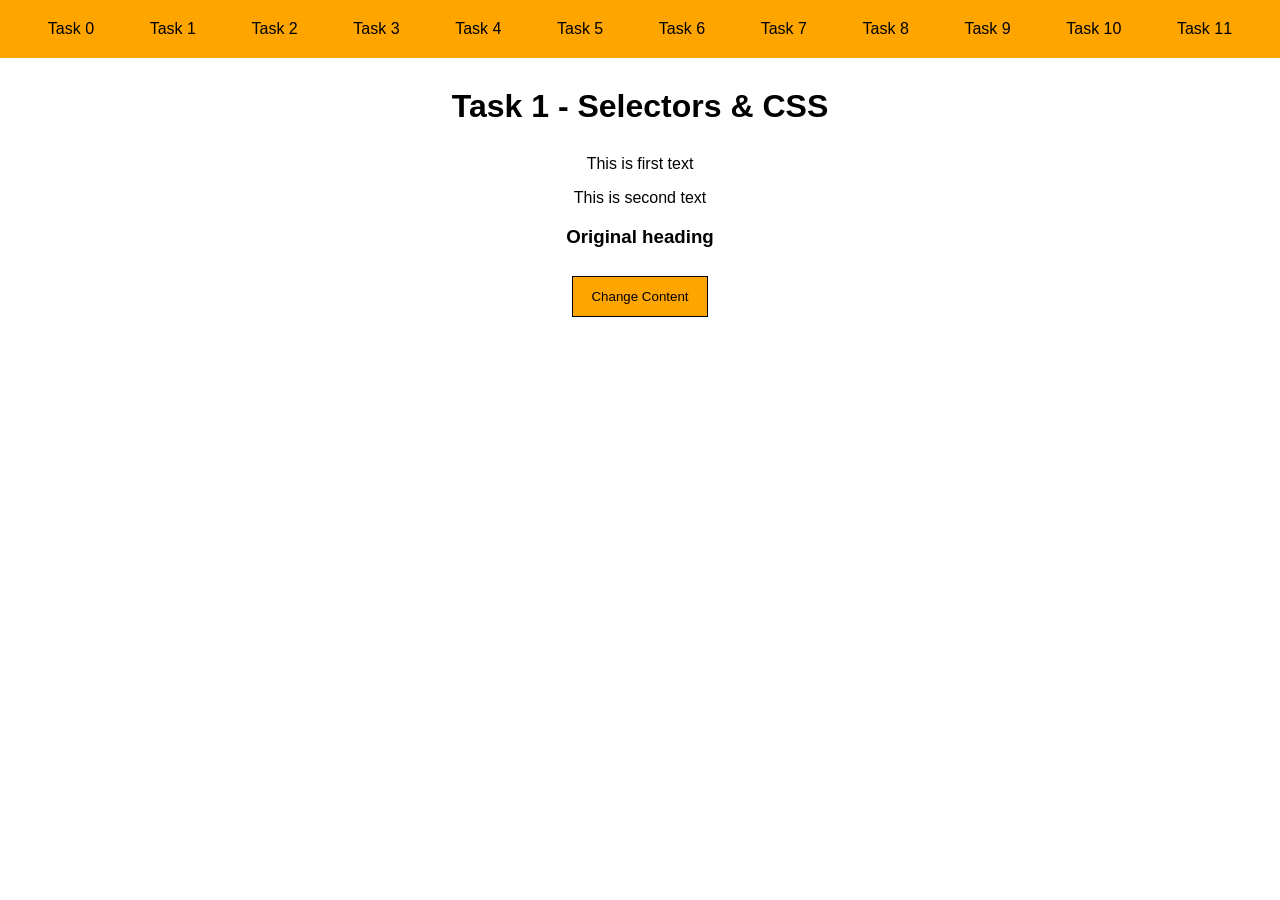
<file: task1.html>
<!DOCTYPE html>
<html lang="en">
<head>
    <meta charset="UTF-8">
    <title>Task 1 - Selectors</title>
    <link rel="stylesheet" href="css/style.css">
    <script src="https://code.jquery.com/jquery-3.7.1.min.js"></script>
    <script src="js/task1.js" defer></script>
</head>
<body>
    <nav>
        <a href="index.html">Task 0</a>
        <a href="task1.html">Task 1</a>
        <a href="task2.html">Task 2</a>
        <a href="task3.html">Task 3</a>
        <a href="task4.html">Task 4</a>
        <a href="task5.html">Task 5</a>
        <a href="task6.html">Task 6</a>
        <a href="task7.html">Task 7</a>
        <a href="task8.html">Task 8</a>
        <a href="task9.html">Task 9</a>
        <a href="task10.html">Task 10</a>
        <a href="task11.html">Task 11</a>
    </nav>

    <h1>Task 1 - Selectors & CSS</h1>

    <p id="first">This is first text</p>
    <p class="second">This is second text</p>
    <h3>Original heading</h3>

    <button id="changeBtn">Change Content</button>

</body>
</html>
</file>
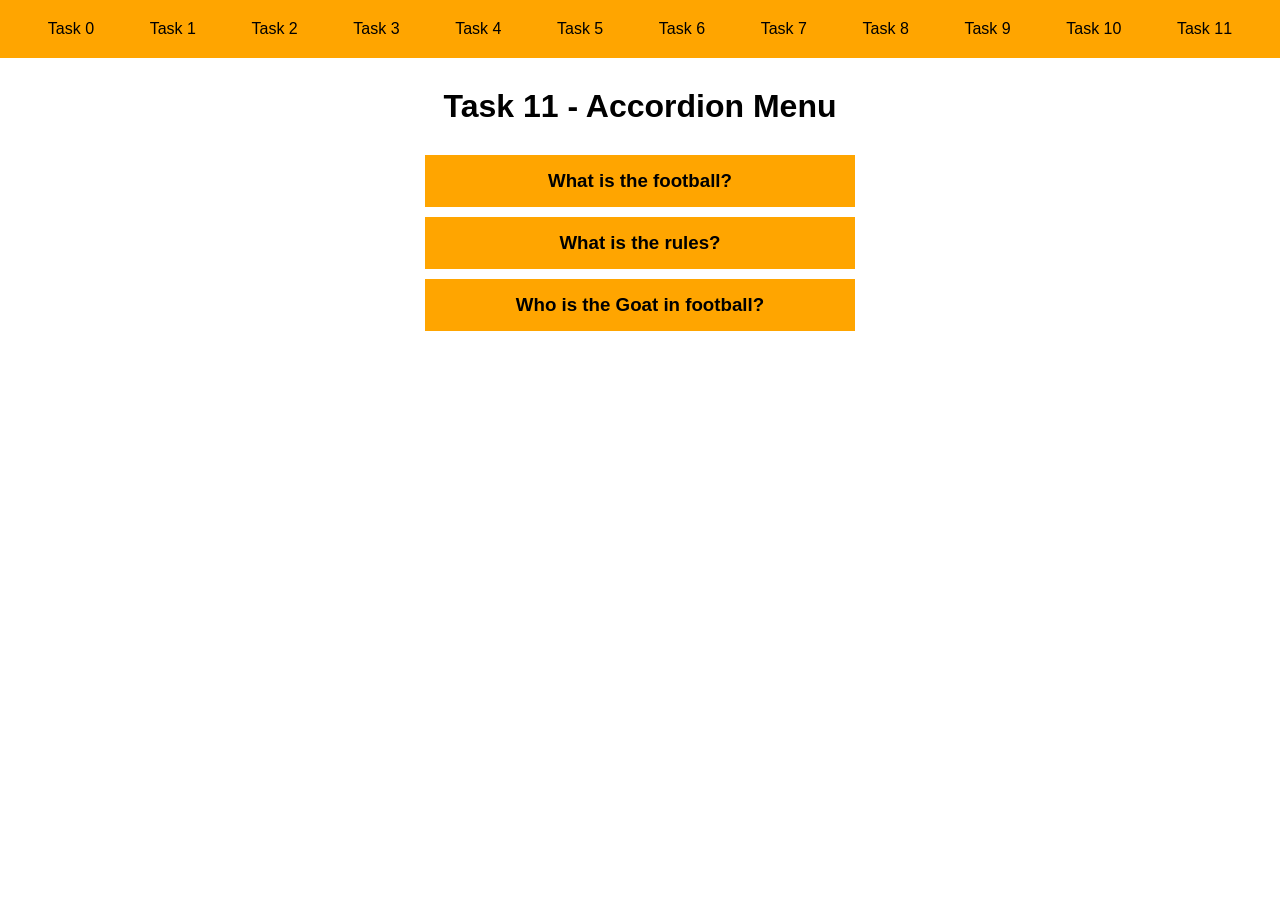
<file: task11.html>
<!DOCTYPE html>
<html lang="en">
<head>
    <meta charset="UTF-8">
    <title>Task 11</title>
    <link rel="stylesheet" href="css/style.css">
    <script src="https://code.jquery.com/jquery-3.7.1.min.js"></script>
    <script src="js/task11.js" defer></script>
</head>
<body>
    <nav>
        <a href="index.html">Task 0</a>
        <a href="task1.html">Task 1</a>
        <a href="task2.html">Task 2</a>
        <a href="task3.html">Task 3</a>
        <a href="task4.html">Task 4</a>
        <a href="task5.html">Task 5</a>
        <a href="task6.html">Task 6</a>
        <a href="task7.html">Task 7</a>
        <a href="task8.html">Task 8</a>
        <a href="task9.html">Task 9</a>
        <a href="task10.html">Task 10</a>
        <a href="task11.html">Task 11</a>
    </nav>

    <h1>Task 11 - Accordion Menu</h1>

    <h3 class="accordion">What is the football?</h3>
    <div class="content">
        <p>The most popular sport.</p>
    </div>

    <h3 class="accordion">What is the rules?</h3>
    <div class="content">
        <p>11 players in each team should score a goal to each other.</p>
    </div>

    <h3 class="accordion">Who is the Goat in football?</h3>
    <div class="content">
        <p>Lionel Messi.</p>
    </div>

</body>
</html>
</file>
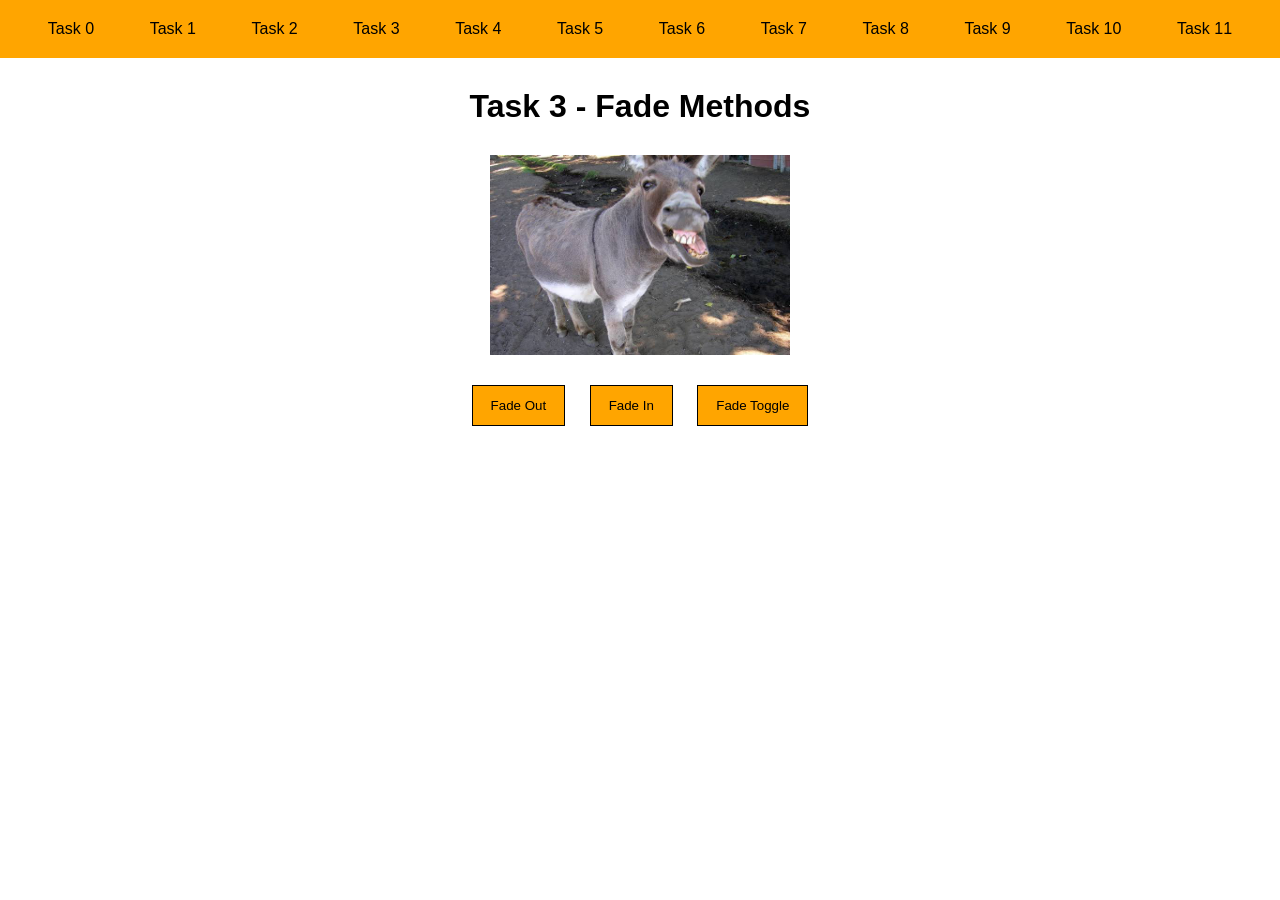
<file: task3.html>
<!DOCTYPE html>
<html lang="en">
<head>
    <meta charset="UTF-8">
    <title>Task 3 - Fade</title>
    <link rel="stylesheet" href="css/style.css">
    <script src="https://code.jquery.com/jquery-3.7.1.min.js"></script>
    <script src="js/task3.js" defer></script>
</head>
<body>
    <nav>
        <a href="index.html">Task 0</a>
        <a href="task1.html">Task 1</a>
        <a href="task2.html">Task 2</a>
        <a href="task3.html">Task 3</a>
        <a href="task4.html">Task 4</a>
        <a href="task5.html">Task 5</a>
        <a href="task6.html">Task 6</a>
        <a href="task7.html">Task 7</a>
        <a href="task8.html">Task 8</a>
        <a href="task9.html">Task 9</a>
        <a href="task10.html">Task 10</a>
        <a href="task11.html">Task 11</a>
    </nav>

    <h1>Task 3 - Fade Methods</h1>

    <img id="photo" src="osel.jpg" alt="Osel">

    <p>
        <button id="fadeOutBtn">Fade Out</button>
        <button id="fadeInBtn">Fade In</button>
        <button id="fadeToggleBtn">Fade Toggle</button>
    </p>

</body>
</html>
</file>
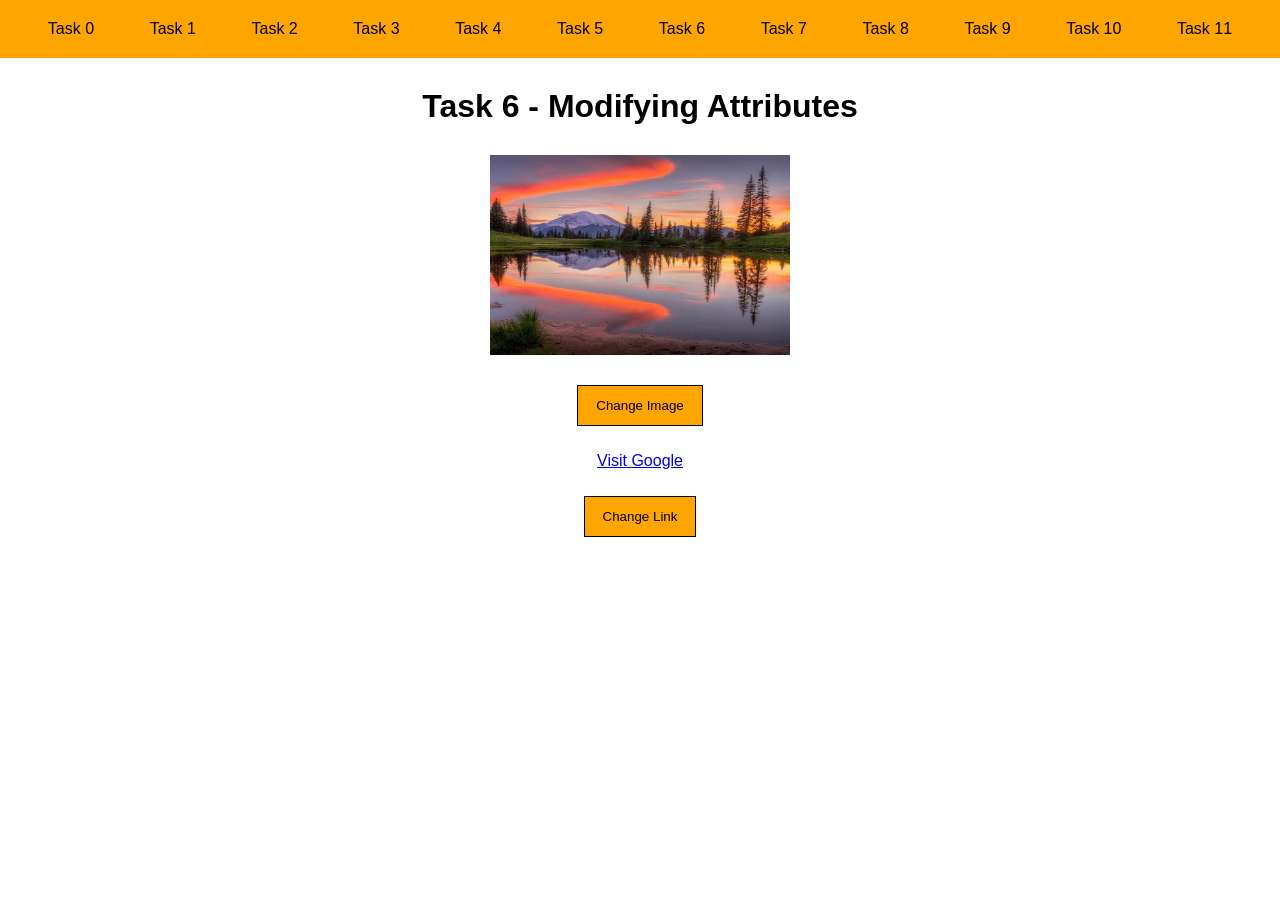
<file: task6.html>
<!DOCTYPE html>
<html lang="en">
<head>
    <meta charset="UTF-8">
    <title>Task 6 - Attributes</title>
    <link rel="stylesheet" href="css/style.css">
    <script src="https://code.jquery.com/jquery-3.7.1.min.js"></script>
    <script src="js/task6.js" defer></script>
</head>
<body>
    <nav>
        <a href="index.html">Task 0</a>
        <a href="task1.html">Task 1</a>
        <a href="task2.html">Task 2</a>
        <a href="task3.html">Task 3</a>
        <a href="task4.html">Task 4</a>
        <a href="task5.html">Task 5</a>
        <a href="task6.html">Task 6</a>
        <a href="task7.html">Task 7</a>
        <a href="task8.html">Task 8</a>
        <a href="task9.html">Task 9</a>
        <a href="task10.html">Task 10</a>
        <a href="task11.html">Task 11</a>
    </nav>

    <h1>Task 6 - Modifying Attributes</h1>

    <img id="photo" src="photonature.jpg" alt="Photo">

    <p><button id="imageBtn">Change Image</button></p>

    <a id="myLink" href="https://www.google.com" target="_blank">Visit Google</a>

    <p><button id="linkBtn">Change Link</button></p>

</body>
</html>
</file>
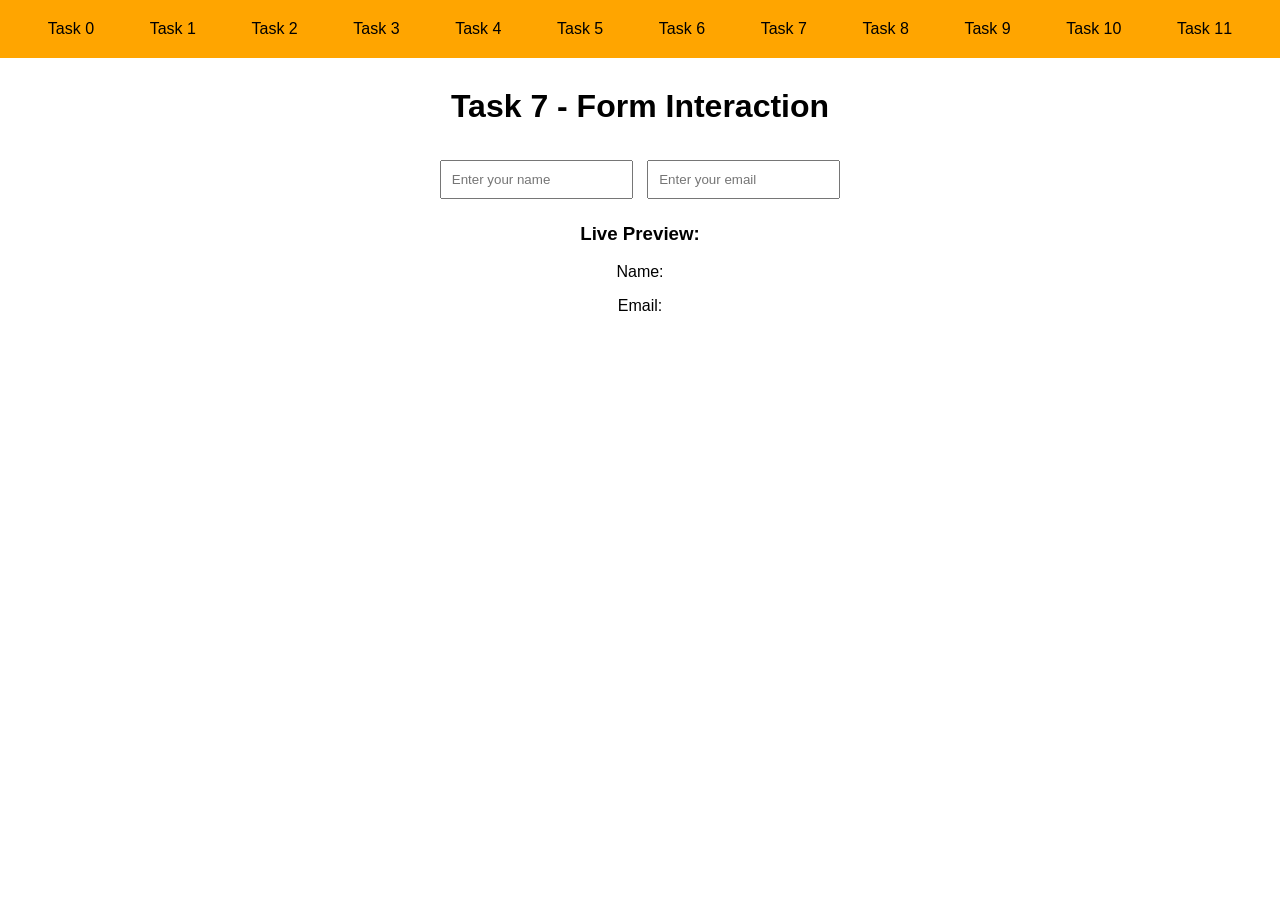
<file: task7.html>
<!DOCTYPE html>
<html lang="en">
<head>
    <meta charset="UTF-8">
    <title>Task 7 - Form</title>
    <link rel="stylesheet" href="css/style.css">
    <script src="https://code.jquery.com/jquery-3.7.1.min.js"></script>
    <script src="js/task7.js" defer></script>
</head>
<body>
    <nav>
        <a href="index.html">Task 0</a>
        <a href="task1.html">Task 1</a>
        <a href="task2.html">Task 2</a>
        <a href="task3.html">Task 3</a>
        <a href="task4.html">Task 4</a>
        <a href="task5.html">Task 5</a>
        <a href="task6.html">Task 6</a>
        <a href="task7.html">Task 7</a>
        <a href="task8.html">Task 8</a>
        <a href="task9.html">Task 9</a>
        <a href="task10.html">Task 10</a>
        <a href="task11.html">Task 11</a>
    </nav>

    <h1>Task 7 - Form Interaction</h1>

    <form>
        <input type="text" id="name" placeholder="Enter your name">
        <input type="email" id="email" placeholder="Enter your email">
    </form>

    <h3>Live Preview:</h3>
    <p id="nameResult">Name:</p>
    <p id="emailResult">Email:</p>

</body>
</html>
</file>
<file: css/style.css>
body {
    font-family: Arial;
    margin: 0;
    text-align: center;
    background-color: white;
}

nav {
    background-color: orange;
    display: flex;
    justify-content: space-around;
    padding: 20px;
}

nav a {
    color: black;
    text-decoration: none;
}

nav a:hover {
    color: white;
}

h1 {
    margin: 30px;
}

button {
    background-color: orange;
    border: 1px solid black;
    padding: 12px 18px;
    margin: 10px;
    cursor: pointer;
}

button:hover {
    background-color: #ffcc80;
}

input {
    padding: 10px;
    margin: 5px;
}

ul {
    display: inline-block;
    text-align: left;
}

#photo {
    width: 300px;
    height: 200px;
}

#panel {
    background-color: #ffcc80;
    padding: 30px;
    width: 300px;
    margin: 20px auto;
}

#box8, #box9, #box10 {
    width: 100px;
    height: 100px;
    background-color: orange;
    position: relative;
    margin: 20px auto;
}

.accordion {
    background-color: orange;
    padding: 15px;
    width: 400px;
    margin: 10px auto 0;
    cursor: pointer;
}

.content {
    background-color: #fff3e0;
    padding: 15px;
    width: 400px;
    margin: 0 auto;
}
</file>
